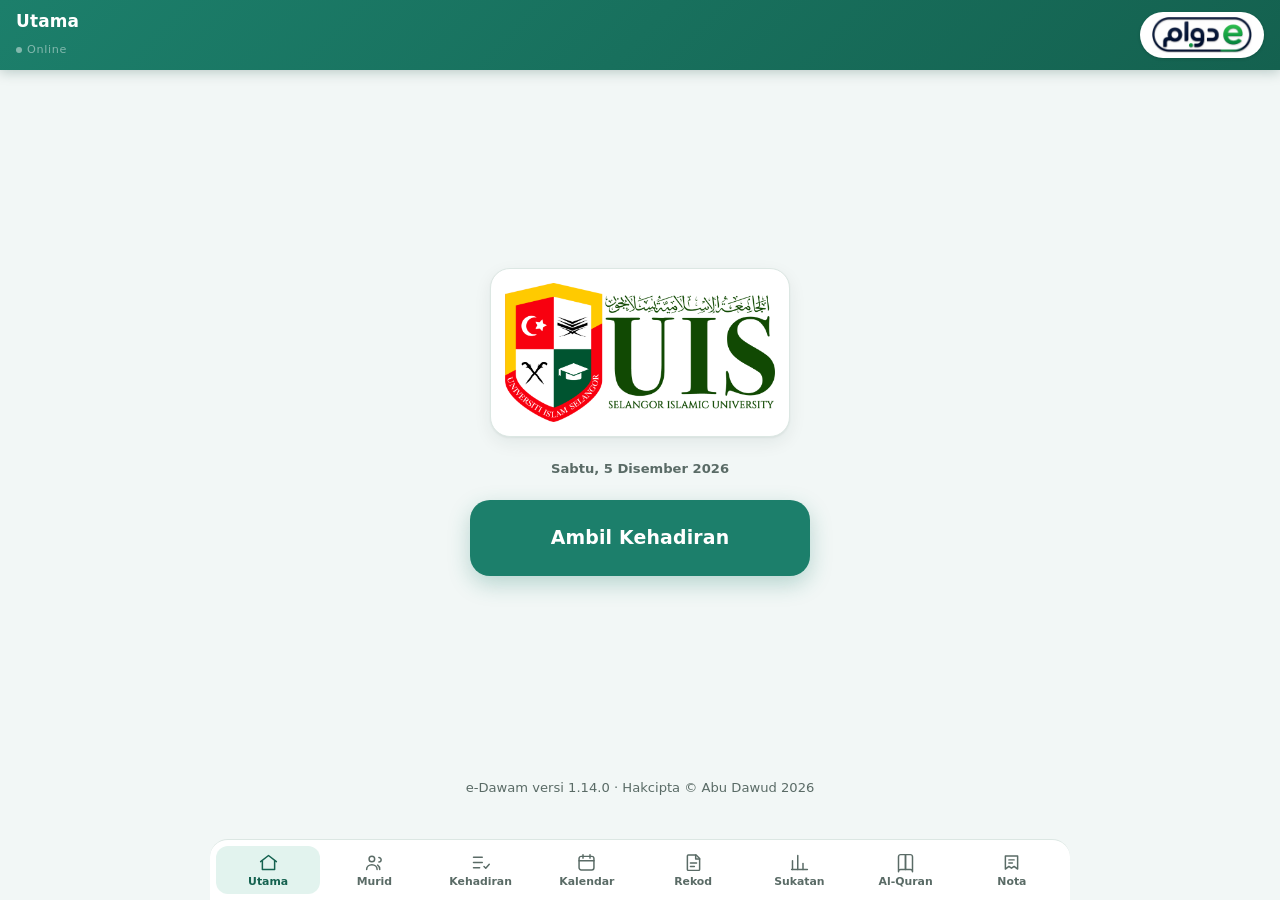
<file: index.html>
<!DOCTYPE html>
<html lang="ms">
<head>
<meta charset="utf-8">
<meta name="viewport" content="width=device-width, initial-scale=1, viewport-fit=cover">
<meta name="theme-color" content="#1c7f6b">
<meta name="description" content="e-Dawam — aplikasi guru Universiti Islam Selangor untuk kehadiran, hafazan dan rekod murid.">
<title>e-Dawam — Universiti Islam Selangor</title>
<link rel="manifest" href="manifest.webmanifest">
<link rel="icon" href="assets/ikon-192.png">
<link rel="apple-touch-icon" href="assets/ikon-192.png">
<meta name="apple-mobile-web-app-capable" content="yes">
<meta name="apple-mobile-web-app-status-bar-style" content="black-translucent">
<meta name="apple-mobile-web-app-title" content="e-Dawam">
<link rel="stylesheet" href="css/styles.css">
</head>
<body>

<header class="tajuk-utama">
  <div class="tajuk-kiri">
    <p id="tajuk-halaman" class="tajuk-muka">Utama</p>
    <span id="penunjuk-rangkaian" class="tajuk-status">Online</span>
  </div>
  <h1 class="tajuk-logo">
    <img src="assets/logo-dawam.png" alt="e-Dawam" width="444" height="160"
         draggable="false" decoding="async">
  </h1>
</header>

<main id="skrin" class="skrin" tabindex="-1"></main>

<nav class="nav-bawah" aria-label="Navigasi utama">
  <button class="nav-butang" data-tab="utama" type="button">
    <svg viewBox="0 0 24 24" aria-hidden="true"><path d="M3 11l9-7 9 7"/><path d="M5 10v10h14V10"/></svg>
    <span>Utama</span>
  </button>
  <button class="nav-butang" data-tab="murid" type="button">
    <svg viewBox="0 0 24 24" aria-hidden="true"><circle cx="9" cy="8" r="3.2"/><path d="M3 20c0-3.3 2.7-5.5 6-5.5s6 2.2 6 5.5"/><path d="M17 11.5a2.6 2.6 0 100-5.2"/><path d="M18 20c0-2.3-.9-4-2.4-5"/></svg>
    <span>Murid</span>
  </button>
  <button class="nav-butang" data-tab="kehadiran" type="button">
    <svg viewBox="0 0 24 24" aria-hidden="true"><path d="M4 6h10"/><path d="M4 12h10"/><path d="M4 18h7"/><path d="M16 16.5l2 2 4-4.5"/></svg>
    <span>Kehadiran</span>
  </button>
  <button class="nav-butang" data-tab="kalendar" type="button">
    <svg viewBox="0 0 24 24" aria-hidden="true"><rect x="3.5" y="5" width="17" height="15.5" rx="2.5"/><path d="M3.5 10h17"/><path d="M8 3v4"/><path d="M16 3v4"/></svg>
    <span>Kalendar</span>
  </button>
  <button class="nav-butang" data-tab="rekod" type="button">
    <svg viewBox="0 0 24 24" aria-hidden="true"><path d="M6 3.5h9l4 4V20a1 1 0 01-1 1H6a1 1 0 01-1-1V4.5a1 1 0 011-1z"/><path d="M14.5 3.5V8H19"/><path d="M8.5 12.5h7"/><path d="M8.5 16.5h4.5"/></svg>
    <span>Rekod</span>
  </button>
  <button class="nav-butang" data-tab="sukatan" type="button">
    <svg viewBox="0 0 24 24" aria-hidden="true"><path d="M4 20V10"/><path d="M10 20V4"/><path d="M16 20v-7"/><path d="M3 20h18"/></svg>
    <span>Sukatan</span>
  </button>
  <button class="nav-butang" data-tab="quran" type="button">
    <svg viewBox="0 0 24 24" aria-hidden="true"><path d="M4 5.5A2.5 2.5 0 016.5 3H12v17H6.5A2.5 2.5 0 004 22.5z"/><path d="M20 5.5A2.5 2.5 0 0017.5 3H12v17h5.5a2.5 2.5 0 012.5 2.5z"/></svg>
    <span>Al-Quran</span>
  </button>
  <button class="nav-butang" data-tab="nota" type="button">
    <svg viewBox="0 0 24 24" aria-hidden="true"><path d="M5 4.5h14v15l-4-3-3 2-3-2-4 3z"/><path d="M9 9h6"/><path d="M9 12.5h4"/></svg>
    <span>Nota</span>
  </button>
</nav>

<div id="lapisan" class="lapisan tersembunyi" role="dialog" aria-modal="true" aria-labelledby="lapisan-tajuk">
  <div class="lapisan-kotak">
    <div class="lapisan-kepala">
      <h2 id="lapisan-tajuk">Tajuk</h2>
      <button id="lapisan-tutup" class="butang-ikon" type="button" aria-label="Tutup">&times;</button>
    </div>
    <div id="lapisan-kandungan" class="lapisan-kandungan"></div>
  </div>
</div>

<div id="toast" class="toast tersembunyi" role="status" aria-live="polite"></div>

<script src="js/util.js"></script>
<script src="js/store.js"></script>
<script src="js/cuti.js"></script>
<script src="js/sukatan.js"></script>
<script src="js/jadual.js"></script>
<script src="js/ringkasan.js"></script>
<script src="js/sandaran.js"></script>
<script src="js/sheet.js"></script>
<script src="js/ui.js"></script>
<script src="js/views/eksport.js"></script>
<script src="js/views/tentang.js"></script>
<script src="js/views/utama.js"></script>
<script src="js/views/murid.js"></script>
<script src="js/views/kehadiran.js"></script>
<script src="js/views/kalendar.js"></script>
<script src="js/views/rekod.js"></script>
<script src="js/views/sukatan.js"></script>
<script src="js/views/quran.js"></script>
<script src="js/views/nota.js"></script>
<script src="js/app.js"></script>
</body>
</html>
</file>
<file: css/styles.css>
/* e-Dawam — Universiti Islam Selangor
   Reka bentuk mudah alih dahulu (mobile-first). */

:root {
  --hijau: #1c7f6b;
  --hijau-gelap: #14614f;
  --hijau-muda: #e2f3ee;
  /* Hijau jenama dinaikkan sedikit kroma khusus untuk isian carta. Pada
     #1c7f6b isian hijau bersebelahan isian merah gagal ambang kroma dan mula
     terbaca kelabu; #12876b lulus kesemua semakan dan mata tidak dapat
     membezakannya daripada hijau jenama. */
  --hijau-carta: #12876b;
  --emas: #f5b301;
  --merah: #d92b3d;
  --merah-muda: #fdecee;
  --biru: #1d5fb4;
  --biru-muda: #e9f0fb;

  --teks: #13241f;
  --teks-lembut: #5a6b66;
  --garis: #dce7e3;
  --latar: #f2f7f6;
  --kad: #ffffff;

  --r-kecil: 10px;
  --r: 14px;
  --r-besar: 20px;
  --bayang: 0 1px 2px rgba(14, 44, 38, .06), 0 6px 18px rgba(14, 44, 38, .07);
  --nav-tinggi: 108px;
}

* { box-sizing: border-box; }

html, body {
  margin: 0;
  padding: 0;
  background: var(--latar);
  color: var(--teks);
  font-family: "Segoe UI", system-ui, -apple-system, "Helvetica Neue", Arial, sans-serif;
  font-size: 16px;
  line-height: 1.45;
  -webkit-text-size-adjust: 100%;
}

body {
  min-height: 100vh;
  padding-bottom: calc(var(--nav-tinggi) + env(safe-area-inset-bottom));
}

h1, h2, h3, h4 { margin: 0; font-weight: 700; letter-spacing: -.01em; }
a { color: var(--hijau); font-weight: 600; }
p { margin: 0; }
button, input, select, textarea { font: inherit; color: inherit; }

/* ---------- Tajuk utama ---------- */
.tajuk-utama {
  /* Tinggi lencana logo (imej + pad). Blok teks di sebelah kiri berkongsi
     nilai yang sama supaya kedua-dua belah bar tajuk sebaris tepat. */
  --tinggi-lencana: 42px;
  position: sticky;
  top: 0;
  z-index: 30;
  display: flex;
  align-items: center;
  justify-content: space-between;
  gap: 12px;
  padding: calc(env(safe-area-inset-top) + 12px) 16px 12px;
  background: linear-gradient(135deg, var(--hijau) 0%, var(--hijau-gelap) 100%);
  color: #fff;
  box-shadow: 0 2px 12px rgba(9, 62, 51, .25);
}
/* Nama halaman dan status rangkaian disusun menegak di sebelah kiri. Kedua-dua
   blok tajuk berkongsi tinggi --tinggi-lencana, dan teks ditolak ke hujung
   atas dan hujung bawah blok itu. Hasilnya baris nama halaman sejajar dengan
   bahagian atas lencana logo, dan baris status sejajar dengan bahagian
   bawahnya. */
.tajuk-kiri {
  display: flex;
  flex-direction: column;
  align-items: flex-start;
  justify-content: space-between;
  min-height: var(--tinggi-lencana);
  min-width: 0;
}
.tajuk-muka {
  font-size: 1rem;
  font-weight: 600;
  line-height: 1.15;
  letter-spacing: .01em;
}
.tajuk-status {
  display: inline-flex;
  align-items: center;
  gap: 5px;
  font-size: .7rem;
  font-weight: 500;
  letter-spacing: .06em;
  /* Sengaja dikaburkan supaya ia kekal maklumat latar, bukan tumpuan. */
  opacity: .45;
}
.tajuk-status::before {
  content: "";
  width: 6px;
  height: 6px;
  border-radius: 50%;
  background: currentColor;
}

/* Logo jenama dalam bar tajuk. Logo mempunyai latar putihnya sendiri, jadi ia
   diletakkan di atas kepingan putih berbentuk pil supaya warnanya kekal jelas
   di atas bar hijau. Nisbah asal dikekalkan melalui height + width:auto. */
.tajuk-logo {
  display: inline-flex;
  align-items: center;
  min-height: var(--tinggi-lencana);
  background: #fff;
  /* Pil putih ini sepusat dengan bentuk pil logo itu sendiri, jadi kedua-duanya
     kelihatan sebagai satu lencana dan bukan kotak dalam kotak. */
  border-radius: 999px;
  padding: 5px 12px;
  box-shadow: 0 1px 3px rgba(6, 34, 28, .22);
}
.tajuk-logo img {
  display: block;
  height: 32px;
  width: auto;
  user-select: none;
  -webkit-user-drag: none;
}

/* ---------- Skrin ---------- */
.skrin { padding: 16px 16px 8px; outline: none; max-width: 780px; margin: 0 auto; }
.seksyen { margin-bottom: 16px; }
.seksyen-tajuk {
  font-size: .78rem;
  text-transform: uppercase;
  letter-spacing: .08em;
  color: var(--teks-lembut);
  margin-bottom: 8px;
  font-weight: 700;
}

.kad {
  background: var(--kad);
  border: 1px solid var(--garis);
  border-radius: var(--r);
  padding: 14px;
  box-shadow: var(--bayang);
}
.kad + .kad { margin-top: 10px; }
.kad-rapat { padding: 12px; }

.baris { display: flex; align-items: center; gap: 10px; }
.baris-antara { display: flex; align-items: center; justify-content: space-between; gap: 10px; }
.baris-lipat { display: flex; flex-wrap: wrap; gap: 8px; }
.tumbuh { flex: 1 1 auto; min-width: 0; }
.kecil { font-size: .82rem; color: var(--teks-lembut); }
.tebal { font-weight: 700; }
.tengah { text-align: center; }
.jarak-atas { margin-top: 12px; }
.tersembunyi { display: none !important; }

/* ---------- Butang ---------- */
.butang {
  appearance: none;
  border: 1px solid transparent;
  background: var(--hijau);
  color: #fff;
  border-radius: var(--r-kecil);
  padding: 11px 14px;
  font-weight: 600;
  font-size: .92rem;
  cursor: pointer;
  min-height: 44px;
  display: inline-flex;
  align-items: center;
  justify-content: center;
  gap: 8px;
  transition: transform .06s ease, background .15s ease;
}
.butang:active { transform: scale(.985); }
.butang-luar { background: #fff; color: var(--hijau); border-color: var(--garis); }
.butang-lembut { background: var(--hijau-muda); color: var(--hijau-gelap); }
.butang-bahaya { background: var(--merah-muda); color: var(--merah); }
.butang-penuh { width: 100%; }
.butang-kecil { min-height: 38px; padding: 8px 12px; font-size: .85rem; }
.butang:disabled { opacity: .5; cursor: not-allowed; }

.butang-ikon {
  appearance: none;
  border: 1px solid var(--garis);
  background: #fff;
  border-radius: 10px;
  width: 44px;
  height: 44px;
  font-size: 1.3rem;
  line-height: 1;
  cursor: pointer;
  display: inline-flex;
  align-items: center;
  justify-content: center;
  color: var(--teks);
}

/* ---------- Medan borang ---------- */
.medan { margin-bottom: 12px; }
.medan label { display: block; font-size: .82rem; font-weight: 600; color: var(--teks-lembut); margin-bottom: 5px; }
.medan input, .medan select, .medan textarea {
  width: 100%;
  border: 1px solid var(--garis);
  border-radius: var(--r-kecil);
  padding: 11px 12px;
  background: #fff;
  min-height: 44px;
}
.medan textarea { min-height: 88px; resize: vertical; }
.medan input:focus, .medan select:focus, .medan textarea:focus {
  outline: 2px solid rgba(28, 127, 107, .35);
  outline-offset: 1px;
  border-color: var(--hijau);
}
.medan-dua { display: grid; grid-template-columns: 1fr 1fr; gap: 10px; }

/* Paparan tarikh/masa mengikut format Malaysia di atas medan asli peranti. */
.medan-hias { position: relative; display: block; width: 100%; }
.medan-hias input {
  position: relative;
  z-index: 2;
  opacity: 0;
  width: 100%;
  min-height: 44px;
}
.medan-papar {
  position: absolute;
  inset: 0;
  z-index: 1;
  display: flex;
  align-items: center;
  justify-content: center;
  gap: 6px;
  border: 1px solid var(--garis);
  border-radius: var(--r-kecil);
  background: #fff;
  font-weight: 600;
  pointer-events: none;
}
.medan-hias input:focus + .medan-papar {
  border-color: var(--hijau);
  box-shadow: 0 0 0 2px rgba(28, 127, 107, .25);
}
.semak { display: flex; align-items: center; gap: 10px; margin-bottom: 10px; }
.semak input { width: 20px; height: 20px; min-height: 20px; accent-color: var(--hijau); }
.semak label { margin: 0; font-size: .9rem; color: var(--teks); font-weight: 500; }

/* ---------- Lencana ---------- */
.lencana {
  display: inline-flex;
  align-items: center;
  gap: 5px;
  padding: 3px 9px;
  border-radius: 999px;
  font-size: .74rem;
  font-weight: 700;
  background: var(--hijau-muda);
  color: var(--hijau-gelap);
  white-space: nowrap;
}
.lencana-kelabu { background: #edf2f0; color: var(--teks-lembut); }
.lencana-merah { background: var(--merah-muda); color: var(--merah); }
.lencana-emas { background: #fdf3d8; color: #8a6300; }
.lencana-biru { background: var(--biru-muda); color: var(--biru); }

/* ---------- Navigasi bawah ---------- */
.nav-bawah {
  position: fixed;
  left: 0; right: 0; bottom: 0;
  z-index: 40;
  display: grid;
  /* Lapan tab dibahagi 4 + 4 supaya dua baris itu sama panjang. */
  grid-template-columns: repeat(4, 1fr);
  gap: 2px;
  padding: 6px 6px calc(6px + env(safe-area-inset-bottom));
  background: rgba(255, 255, 255, .97);
  border-top: 1px solid var(--garis);
  backdrop-filter: blur(8px);
}
.nav-butang {
  appearance: none;
  border: 0;
  background: transparent;
  border-radius: 12px;
  padding: 6px 2px;
  min-height: 46px;
  display: flex;
  flex-direction: column;
  align-items: center;
  justify-content: center;
  gap: 3px;
  color: var(--teks-lembut);
  font-size: .62rem;
  font-weight: 600;
  line-height: 1.15;
  cursor: pointer;
}
.nav-butang svg {
  width: 21px; height: 21px;
  fill: none;
  stroke: currentColor;
  stroke-width: 1.7;
  stroke-linecap: round;
  stroke-linejoin: round;
}
.nav-butang.aktif { background: var(--hijau-muda); color: var(--hijau-gelap); }
.nav-butang:active { background: #edf2f0; }

@media (min-width: 620px) {
  .tajuk-utama { --tinggi-lencana: 46px; }
  .tajuk-logo img { height: 36px; }
  .tajuk-muka { font-size: 1.06rem; }
}

@media (min-width: 620px) {
  :root { --nav-tinggi: 68px; }
  .nav-bawah {
    grid-template-columns: repeat(8, 1fr);
    max-width: 860px;
    margin: 0 auto;
    border-radius: 18px 18px 0 0;
  }
  .nav-butang { font-size: .68rem; }
}

/* ---------- Halaman Utama ---------- */
.utama-kotak {
  display: flex;
  flex-direction: column;
  align-items: center;
  justify-content: center;
  gap: 22px;
  min-height: calc(100vh - var(--nav-tinggi) - 150px);
  text-align: center;
  padding: 10px 0 20px;
}
/* Kaki halaman Utama: versi dan hakcipta. Sengaja senyap — ia maklumat
   rujukan, bukan sebahagian daripada tugas guru. */
.utama-kaki { margin-top: 2px; padding-bottom: 4px; }
.kaki-butang {
  display: block;
  width: 100%;
  background: none;
  border: 0;
  padding: 8px 0 4px;
  font: inherit;
  font-size: .82rem;
  color: var(--teks-lembut);
  cursor: pointer;
}
.kaki-butang:active { opacity: .6; }
.kaki-lencana { display: block; width: max-content; margin: 6px auto 0; }

.logo-bingkai {
  width: 100%;
  max-width: 300px;
  display: flex;
  align-items: center;
  justify-content: center;
  padding: 14px;
  background: #fff;
  border: 1px solid var(--garis);
  border-radius: var(--r-besar);
  box-shadow: var(--bayang);
}
.logo-uis {
  display: block;
  width: 100%;
  height: auto;
  max-height: 190px;
  object-fit: contain;
  /* Logo rasmi: paparan sahaja, tidak boleh ditekan atau diseret. */
  pointer-events: none;
  user-select: none;
  -webkit-user-drag: none;
}
.logo-ganti {
  width: 100%;
  padding: 26px 16px;
  border: 1px dashed var(--garis);
  border-radius: var(--r-besar);
  background: #fff;
  color: var(--teks-lembut);
  font-size: .85rem;
}
.butang-besar {
  width: 100%;
  max-width: 340px;
  min-height: 76px;
  font-size: 1.18rem;
  font-weight: 800;
  border-radius: var(--r-besar);
  box-shadow: 0 8px 22px rgba(28, 127, 107, .28);
  letter-spacing: .01em;
}

/* ---------- Senarai murid ---------- */
.senarai { display: flex; flex-direction: column; gap: 10px; }
/* Senarai dipecahkan mengikut program: Diploma dahulu sehingga habis, kemudian
   Ijazah. Jarak antara kumpulan lebih lega daripada jarak antara kad supaya
   pemisahan itu jelas. Digunakan oleh tab Murid, Kehadiran dan Rekod. */
.kumpulan + .kumpulan { margin-top: 26px; }

/* Medan tarikh julat sengaja lebih kecil daripada medan borang biasa: ia
   kawalan penapis, bukan input yang guru isi. Tinggi sentuh 44px dikekalkan
   supaya ia masih mudah ditekan pada telefon. */
.julat-medan label { font-size: .74rem; }
.julat-medan .medan-papar { font-size: .88rem; font-weight: 600; }

/* Nombor utama dalam kad bacaan julat tarikh. Cukup besar untuk menjadi
   jawapan pertama yang dibaca mata, tetapi tidak melebihi nama murid di
   kepala lapisan — ia satu angka, bukan tajuk halaman. */
.julat-besar { font-size: 1.12rem; line-height: 1.25; margin-bottom: 3px; }
.julat-besar b { color: var(--hijau-gelap); }

/* ---------- Graf prestasi sukatan ---------- */
/* Satu bar berkadar dua segmen. Jurang 2px berwarna permukaan memisahkan
   segmen supaya sempadan antara habis dan belum habis tidak bergantung pada
   warna semata-mata. */
.graf-bar {
  display: flex;
  gap: 2px;
  height: 22px;
  margin: 10px 0 12px;
}
.graf-segmen { border-radius: 4px; min-width: 4px; }
.graf-habis { background: var(--hijau-carta); }
.graf-belum { background: var(--merah); }
.graf-baris {
  display: flex;
  align-items: center;
  gap: 8px;
  font-size: .85rem;
  padding: 3px 0;
}
.graf-baris + .graf-baris { border-top: 1px solid var(--garis); }
.graf-tanda {
  flex: 0 0 auto;
  width: 12px;
  height: 12px;
  border-radius: 3px;
}
.graf-nama { flex: 1 1 auto; color: var(--teks); }
.graf-nilai { flex: 0 0 auto; font-weight: 700; }

/* Kad ringkasan ketidakhadiran semester: label kecil di atas deretan cip
   tarikh, kemudian pecahan dimaklum di bawahnya. Lencana kiraan disejajarkan
   ke atas supaya ia tidak terapung di tengah apabila baris maklumat murid
   membalut kepada dua baris. */
.ringkas-kepala { align-items: flex-start; }
.ringkas-label {
  margin-top: 12px;
  margin-bottom: 6px;
  text-transform: uppercase;
  letter-spacing: .06em;
  font-size: .72rem;
  font-weight: 700;
}
.ringkas-perinci { margin-top: 10px; }
/* Cip tarikh ialah data rujukan, bukan amaran. Lencana kiraan di sebelah nama
   murid sudah merah; jika setiap tarikh turut merah, kad menjadi satu blok
   merah dan tiada apa yang menonjol lagi. */
.cip-tarikh {
  background: var(--latar);
  color: var(--teks-lembut);
  border: 1px solid var(--garis);
  font-weight: 600;
}

/* ---------- Tab Al-Quran ---------- */
/* Bingkai mushaf mengambil hampir seluruh tinggi skrin yang tinggal selepas
   bar tajuk, kawalan juz dan navigasi bawah. 100dvh digunakan supaya bar
   alamat pelayar mudah alih yang menyorot tidak memotong bingkai. */
.quran-kawalan { display: flex; justify-content: flex-end; margin-bottom: 10px; }
.quran-kawalan .butang { flex: 0 0 auto; }
.quran-bingkai {
  height: calc(100vh - var(--nav-tinggi) - 194px);
  height: calc(100dvh - var(--nav-tinggi) - 194px);
  min-height: 360px;
  border: 1px solid var(--garis);
  border-radius: var(--r);
  overflow: hidden;
  background: var(--kad);
}
.quran-frem { display: block; width: 100%; height: 100%; border: 0; }
.murid-kad {
  display: flex;
  align-items: center;
  gap: 12px;
  width: 100%;
  text-align: left;
  background: var(--kad);
  border: 1px solid var(--garis);
  border-radius: var(--r);
  padding: 12px;
  box-shadow: var(--bayang);
  cursor: pointer;
}
.murid-nama { font-weight: 700; font-size: .98rem; }

/* ---------- Kehadiran ---------- */
.pilih-tarikh {
  display: grid;
  grid-template-columns: 44px 1fr 44px;
  gap: 8px;
  align-items: center;
}
.pilih-tarikh input[type="date"] {
  width: 100%;
  border: 1px solid var(--garis);
  border-radius: var(--r-kecil);
  padding: 10px;
  min-height: 44px;
  background: #fff;
  text-align: center;
}
.hadir-baris {
  display: flex;
  flex-direction: column;
  gap: 10px;
  padding: 10px 12px;
  background: var(--kad);
  border: 1px solid var(--garis);
  border-radius: var(--r);
}
.hadir-atas { display: flex; align-items: center; gap: 10px; }

/* Dipaparkan hanya apabila murid ditanda tidak hadir. */
.hadir-butiran {
  display: flex;
  flex-direction: column;
  gap: 8px;
  padding-top: 10px;
  border-top: 1px dashed var(--garis);
}
.hadir-butiran input.nota-tidak-hadir {
  width: 100%;
  border: 1px solid var(--garis);
  border-radius: var(--r-kecil);
  padding: 9px 11px;
  min-height: 42px;
  background: #fff;
  font-size: .88rem;
}
.hadir-butiran input.nota-tidak-hadir:focus {
  outline: 2px solid rgba(28, 127, 107, .3);
  outline-offset: 1px;
  border-color: var(--hijau);
}
.segmen-maklum { flex-wrap: wrap; }
.segmen-maklum button { flex: 1 1 auto; }

.segmen { display: flex; gap: 6px; flex: 0 0 auto; }
.segmen button {
  appearance: none;
  border: 1px solid var(--garis);
  background: #fff;
  border-radius: 999px;
  padding: 8px 12px;
  font-size: .82rem;
  font-weight: 700;
  color: var(--teks-lembut);
  min-height: 40px;
  cursor: pointer;
}
.segmen button.pilih-hadir { background: var(--hijau); border-color: var(--hijau); color: #fff; }
.segmen button.pilih-tidak { background: var(--merah); border-color: var(--merah); color: #fff; }
.segmen button.pilih-maklum { background: var(--hijau-gelap); border-color: var(--hijau-gelap); color: #fff; }

.statistik { display: grid; grid-template-columns: repeat(3, 1fr); gap: 8px; }
.statistik-dua { grid-template-columns: repeat(2, 1fr); }
.stat {
  background: var(--kad);
  border: 1px solid var(--garis);
  border-radius: var(--r);
  padding: 10px;
  text-align: center;
}
.stat b { display: block; font-size: 1.25rem; line-height: 1.2; }
.stat span { font-size: .74rem; color: var(--teks-lembut); }

.notis {
  border-radius: var(--r);
  padding: 11px 13px;
  font-size: .87rem;
  border: 1px solid transparent;
}
.notis-cuti { background: #fdf3d8; border-color: #f0d99a; color: #6d4e00; }
.notis-info { background: var(--biru-muda); border-color: #c9dcf5; color: #14498c; }
.notis-baik { background: var(--hijau-muda); border-color: #bfe3d8; color: var(--hijau-gelap); }
.notis-ralat { background: var(--merah-muda); border-color: #f3c4ca; color: #9c1524; }
.notis-peringatan { display: flex; flex-wrap: wrap; align-items: center; gap: 10px; }
.notis-peringatan .peringatan-teks { flex: 1 1 180px; min-width: 0; }
.notis-peringatan .butang { flex: 0 0 auto; }
.notis + .kad, .notis + .notis { margin-top: 10px; }

/* Sandaran: perbandingan fail lawan peranti sebelum pemulihan. */
.banding { margin-top: 12px; }
.banding-baris {
  display: grid;
  grid-template-columns: 1fr 72px 72px;
  align-items: center;
  gap: 8px;
  padding: 7px 0;
  border-top: 1px solid var(--garis);
  font-size: .85rem;
  color: var(--teks-lembut);
}
.banding-baris > span:not(:first-child) { text-align: right; }
.banding-kepala {
  border-top: 0;
  font-size: .72rem;
  font-weight: 700;
  letter-spacing: .02em;
  padding-bottom: 2px;
}
.banding-nilai { font-weight: 700; color: var(--hijau-gelap); font-variant-numeric: tabular-nums; }
.banding-kini { color: var(--teks-lembut); }

.bar-tindakan {
  position: sticky;
  bottom: calc(var(--nav-tinggi) + env(safe-area-inset-bottom) - 4px);
  display: flex;
  gap: 8px;
  padding: 10px 0 2px;
  background: linear-gradient(to top, var(--latar) 72%, rgba(242, 247, 246, 0));
}

/* ---------- Kalendar ---------- */
.kal-kepala { display: flex; align-items: center; justify-content: space-between; gap: 8px; margin-bottom: 10px; }
.kal-bulan { font-weight: 800; font-size: 1.02rem; }
.kal-grid { display: grid; grid-template-columns: repeat(7, 1fr); gap: 4px; }
.kal-nama {
  text-align: center;
  font-size: .68rem;
  font-weight: 700;
  color: var(--teks-lembut);
  padding: 4px 0;
}
.kal-sel {
  position: relative;
  aspect-ratio: 1 / 1;
  border: 1px solid transparent;
  background: #fff;
  border-radius: 10px;
  display: flex;
  flex-direction: column;
  align-items: center;
  justify-content: center;
  font-size: .85rem;
  font-weight: 600;
  cursor: pointer;
  color: var(--teks);
  padding: 0;
}
.kal-sel.luar { color: #c0ccc8; background: transparent; }
.kal-sel.hari-ini { border-color: var(--hijau); color: var(--hijau-gelap); font-weight: 800; }
.kal-sel.pilih { background: var(--hijau); color: #fff; }
.kal-sel.cuti:not(.pilih) { background: #fdf3d8; color: #6d4e00; }
.kal-titik { display: flex; gap: 3px; margin-top: 3px; height: 5px; }
.kal-titik i { width: 5px; height: 5px; border-radius: 50%; display: block; }
.t-rekod { background: var(--hijau); }
.t-acara { background: var(--biru); }
.t-cuti { background: var(--emas); }
.kal-sel.pilih .t-rekod, .kal-sel.pilih .t-acara, .kal-sel.pilih .t-cuti { background: #fff; }
/* Pada skrin lebar, sel kalendar tidak perlu setinggi lebarnya. */
@media (min-width: 620px) {
  .kal-sel { aspect-ratio: auto; min-height: 56px; }
}

.petunjuk { display: flex; flex-wrap: wrap; gap: 12px; font-size: .74rem; color: var(--teks-lembut); margin-top: 10px; }
.petunjuk span { display: inline-flex; align-items: center; gap: 5px; }
.petunjuk i { width: 8px; height: 8px; border-radius: 50%; display: inline-block; }

.acara-baris {
  display: flex;
  gap: 10px;
  padding: 10px 0;
  border-bottom: 1px solid var(--garis);
}
.acara-baris:last-child { border-bottom: 0; }
.acara-masa { flex: 0 0 78px; font-size: .8rem; font-weight: 700; color: var(--hijau-gelap); }

/* ---------- Rekod ---------- */
.rekod-kad { background: var(--kad); border: 1px solid var(--garis); border-radius: var(--r); padding: 12px; box-shadow: var(--bayang); }
.rekod-medan { display: grid; grid-template-columns: 1fr 1fr; gap: 6px 10px; margin-top: 10px; }
.rekod-medan div { font-size: .8rem; }
.rekod-medan div b { display: block; font-size: .72rem; color: var(--teks-lembut); font-weight: 700; text-transform: uppercase; letter-spacing: .04em; }
.kosong { color: var(--teks-lembut); font-style: italic; }

/* ---------- Al-Quran ---------- */
.quran-grid { display: grid; grid-template-columns: repeat(auto-fill, minmax(140px, 1fr)); gap: 10px; }
.juz-kad {
  background: var(--kad);
  border: 1px solid var(--garis);
  border-radius: var(--r);
  padding: 12px;
  box-shadow: var(--bayang);
  display: flex;
  flex-direction: column;
  gap: 8px;
}
.juz-nombor { font-weight: 800; font-size: .95rem; }
.arab { font-family: "Traditional Arabic", "Amiri", "Scheherazade New", "Segoe UI", serif; font-size: 1.15rem; direction: rtl; }

.pembaca {
  position: fixed;
  inset: 0;
  z-index: 60;
  background: #181f1d;
  display: flex;
  flex-direction: column;
}
.pembaca-kepala {
  display: flex;
  align-items: center;
  justify-content: space-between;
  gap: 8px;
  padding: calc(env(safe-area-inset-top) + 10px) 12px 10px;
  background: var(--hijau-gelap);
  color: #fff;
}
.pembaca iframe, .pembaca embed { flex: 1; width: 100%; border: 0; background: #fff; }

/* ---------- Nota ---------- */
.nota-kad { background: var(--kad); border: 1px solid var(--garis); border-radius: var(--r); padding: 12px; box-shadow: var(--bayang); }
.nota-teks { margin-top: 8px; white-space: pre-wrap; font-size: .92rem; }
.tapis { display: flex; gap: 6px; overflow-x: auto; padding-bottom: 4px; -webkit-overflow-scrolling: touch; }
.tapis button {
  appearance: none;
  border: 1px solid var(--garis);
  background: #fff;
  border-radius: 999px;
  padding: 7px 13px;
  font-size: .82rem;
  font-weight: 600;
  color: var(--teks-lembut);
  white-space: nowrap;
  min-height: 38px;
  cursor: pointer;
}
.tapis button.aktif { background: var(--hijau); border-color: var(--hijau); color: #fff; }

/* ---------- Sukatan (carta bar mendatar) ---------- */
.sk-senarai { display: flex; flex-direction: column; gap: 16px; margin-top: 12px; }
.sk-baris {
  appearance: none;
  border: 0;
  background: transparent;
  padding: 0;
  width: 100%;
  text-align: left;
  display: flex;
  flex-direction: column;
  gap: 6px;
  cursor: pointer;
  color: inherit;
}
.sk-kepala { display: flex; align-items: center; gap: 8px; }
.sk-trek {
  display: flex;
  gap: 2px;                   /* pemisah nipis antara segmen */
  height: 18px;
  overflow: hidden;
  background: transparent;
}
.sk-sudah { flex: 0 0 auto; background: var(--hijau-carta); }
.sk-baki { flex: 1 1 0; min-width: 0; background: #c5dad3; }
.sk-trek > :first-child { border-radius: 4px 0 0 4px; }
.sk-trek > :last-child { border-radius: 0 4px 4px 0; }
.sk-trek > :only-child { border-radius: 4px; }
.sk-angka {
  display: flex;
  flex-wrap: wrap;
  justify-content: space-between;
  gap: 4px 12px;
  font-size: .8rem;
  color: var(--teks-lembut);
  font-variant-numeric: tabular-nums;
}
.sk-angka b { color: var(--teks); font-size: .92rem; }
.sk-petunjuk { display: flex; flex-wrap: wrap; gap: 14px; font-size: .75rem; color: var(--teks-lembut); }
.sk-petunjuk span { display: inline-flex; align-items: center; gap: 6px; }
.sk-petunjuk i { width: 11px; height: 11px; border-radius: 3px; display: inline-block; }
.sk-warna-sudah { background: var(--hijau-carta); }
.sk-warna-baki { background: #c5dad3; }
.sk-skala {
  display: flex;
  justify-content: space-between;
  gap: 10px;
  border-top: 1px solid var(--garis);
  padding-top: 6px;
  margin-top: 14px;
  font-variant-numeric: tabular-nums;
}

.jadual-kotak { overflow-x: auto; }
table.jadual { width: 100%; border-collapse: collapse; font-size: .82rem; }
table.jadual th, table.jadual td { padding: 8px 6px; border-bottom: 1px solid var(--garis); text-align: left; }
table.jadual th { font-size: .72rem; text-transform: uppercase; letter-spacing: .04em; color: var(--teks-lembut); }
table.jadual td.angka, table.jadual th.angka { text-align: right; font-variant-numeric: tabular-nums; }
table.jadual tr:last-child td { border-bottom: 0; }

/* ---------- Lapisan (modal) ---------- */
.lapisan {
  position: fixed;
  inset: 0;
  z-index: 70;
  background: rgba(10, 28, 24, .5);
  display: flex;
  align-items: flex-end;
  justify-content: center;
}
.lapisan-kotak {
  background: var(--latar);
  width: 100%;
  max-width: 620px;
  max-height: 92vh;
  border-radius: var(--r-besar) var(--r-besar) 0 0;
  display: flex;
  flex-direction: column;
  animation: naik .18s ease-out;
}
@keyframes naik { from { transform: translateY(18px); opacity: .6; } to { transform: none; opacity: 1; } }
.lapisan-kepala {
  display: flex;
  align-items: center;
  justify-content: space-between;
  gap: 10px;
  padding: 14px 16px;
  border-bottom: 1px solid var(--garis);
  background: #fff;
  border-radius: var(--r-besar) var(--r-besar) 0 0;
}
.lapisan-kepala h2 { font-size: 1.02rem; }
.lapisan-kandungan { padding: 16px; overflow-y: auto; padding-bottom: calc(20px + env(safe-area-inset-bottom)); }

@media (min-width: 620px) {
  .lapisan { align-items: center; padding: 20px; }
  .lapisan-kotak { border-radius: var(--r-besar); }
  .lapisan-kepala { border-radius: var(--r-besar) var(--r-besar) 0 0; }
}

/* ---------- Toast ---------- */
.toast {
  position: fixed;
  left: 50%;
  transform: translateX(-50%);
  bottom: calc(var(--nav-tinggi) + env(safe-area-inset-bottom) + 12px);
  z-index: 80;
  background: #13241f;
  color: #fff;
  padding: 11px 16px;
  border-radius: 999px;
  font-size: .87rem;
  font-weight: 600;
  box-shadow: 0 8px 24px rgba(0, 0, 0, .28);
  max-width: 88vw;
  text-align: center;
}

/* ---------- Keadaan kosong ---------- */
.kosong-kotak {
  text-align: center;
  padding: 28px 16px;
  background: var(--kad);
  border: 1px dashed var(--garis);
  border-radius: var(--r);
  color: var(--teks-lembut);
}
.kosong-kotak b { display: block; color: var(--teks); margin-bottom: 6px; }
</file>
